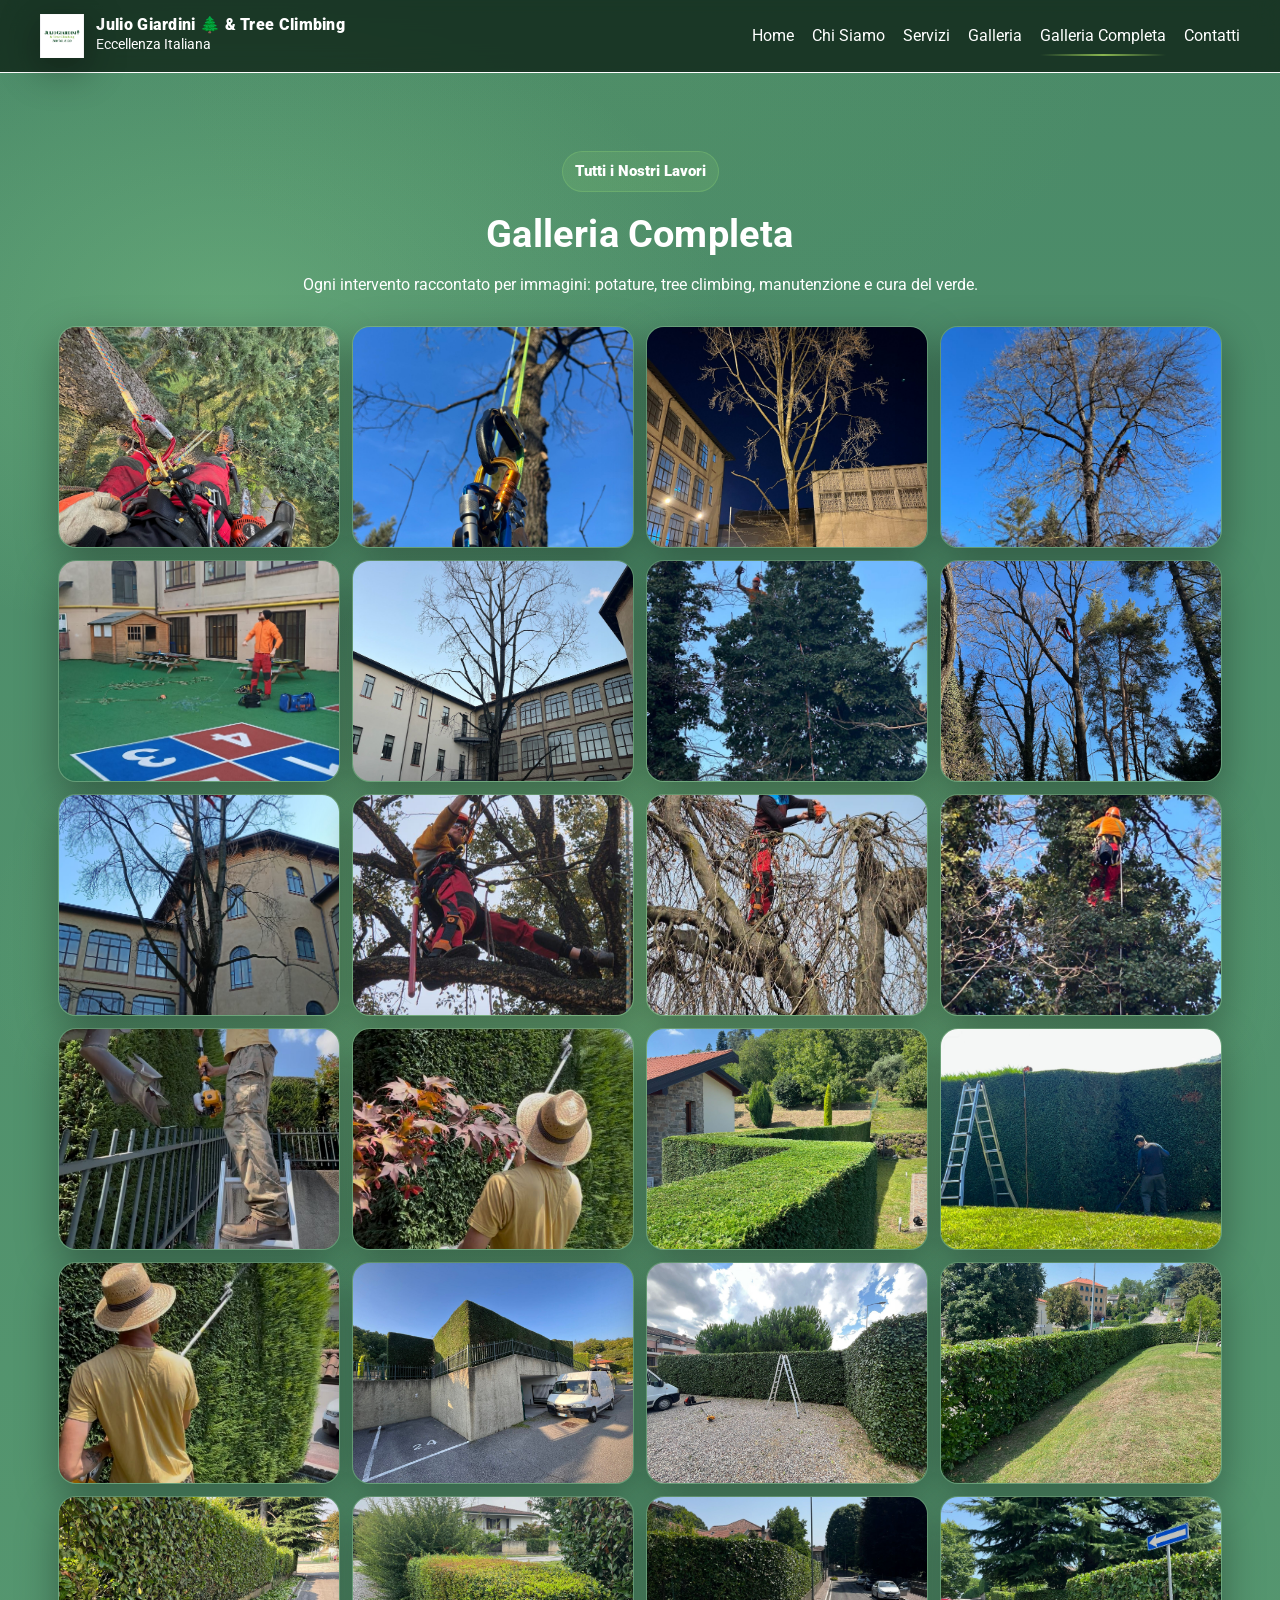
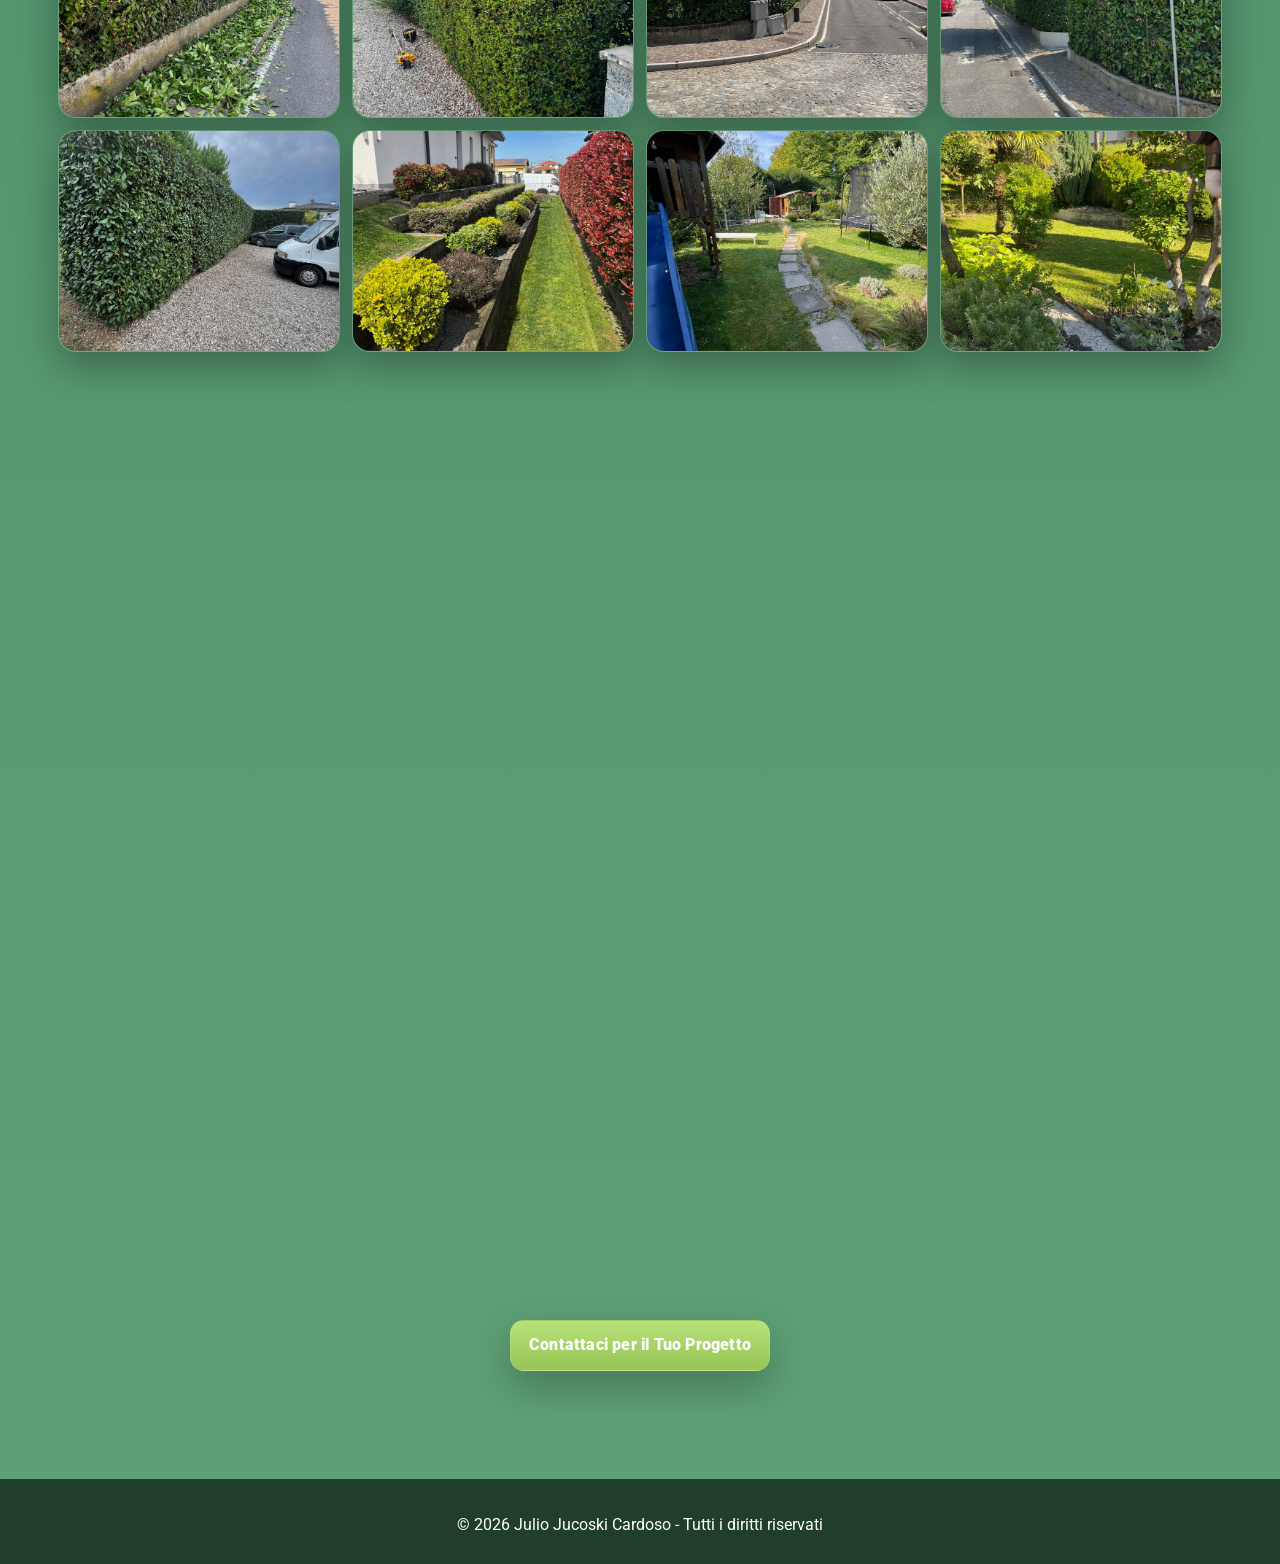
<file: galleria-completa.html>
<!doctype html>
<html lang="it">

<head>
  <!-- Google tag (gtag.js) -->
  <script async src="https://www.googletagmanager.com/gtag/js?id=G-HMTRG233ML"></script>
  <script>
    window.dataLayer = window.dataLayer || [];
    function gtag() { dataLayer.push(arguments); }
    gtag('js', new Date());

    gtag('config', 'G-HMTRG233ML');
  </script>
  <meta charset="utf-8" />
  <meta name="viewport" content="width=device-width,initial-scale=1" />

  <title>Galleria Completa - Julio Giardini 🌲 & Tree Climbing</title>
  <meta name="description"
    content="Tutte le foto dei lavori di Julio Giardini 🌲 & Tree Climbing: potature, tree climbing, manutenzione e progettazione del verde.">

  <link rel="icon" href="./ass/img/Logo_com_numero.jpeg" />
  <link href="https://fonts.googleapis.com/css2?family=Roboto&display=swap" rel="stylesheet">

  <link rel="stylesheet" href="./css/style.css" />
</head>

<body>
  <header class="header">
    <div class="container header-inner">
      <a class="brand" href="./index.html" aria-label="Vai alla home">
        <img class="brand-logo" src="./ass/img/Logo_com_numero.jpeg" alt="Julio Giardini 🌲 & Tree Climbing" />
        <div class="brand-text">
          <div class="brand-title">Julio Giardini 🌲 & Tree Climbing</div>
          <div class="brand-subtitle">Eccellenza Italiana</div>
        </div>
      </a>

      <button class="nav-toggle" id="navToggle" aria-controls="navMenu" aria-expanded="false">
        <span class="nav-toggle-lines" aria-hidden="true"></span>
        <span class="sr-only">Apri menu</span>
      </button>

      <nav class="nav" id="navMenu">
        <a class="nav-link" href="./index.html#home">Home</a>
        <a class="nav-link" href="./index.html#chi-siamo">Chi Siamo</a>
        <a class="nav-link" href="./index.html#servizi">Servizi</a>
        <a class="nav-link" href="./index.html#galleria">Galleria</a>
        <a class="nav-link active" href="./galleria-completa.html">Galleria Completa</a>
        <a class="nav-link" href="./index.html#contatti">Contatti</a>
      </nav>
    </div>
  </header>

  <main>
    <section class="section" id="galleria-completa">
      <div class="container">
        <div class="section-head center">
          <div class="badge badge-soft">Tutti i Nostri Lavori</div>
          <h2>Galleria Completa</h2>
          <p>Ogni intervento raccontato per immagini: potature, tree climbing, manutenzione e cura del verde.</p>
        </div>

        <div class="gallery" id="gallery">
          <button class="gallery-item" type="button" data-img="./ass/img/poda-em-altura.jpg">
            <img src="./ass/img/poda-em-altura.jpg" alt="Potatura in Quota" loading="lazy" />
            <span class="gallery-overlay"><span>Potatura in Quota</span><span>Julio Giardini & Tree Climbing</span></span>
          </button>
          <button class="gallery-item" type="button" data-img="./ass/img/remocao-de-galho-perigoso.jpg">
            <img src="./ass/img/remocao-de-galho-perigoso.jpg" alt="Rimozione Ramo Pericolante" loading="lazy" />
            <span class="gallery-overlay"><span>Rimozione Ramo Pericolante</span><span>Julio Giardini & Tree Climbing</span></span>
          </button>
          <button class="gallery-item" type="button" data-img="./ass/img/abate-controlado.jpg">
            <img src="./ass/img/abate-controlado.jpg" alt="Abbattimento Controllato" loading="lazy" />
            <span class="gallery-overlay"><span>Abbattimento Controllato</span><span>Julio Giardini & Tree Climbing</span></span>
          </button>
          <button class="gallery-item" type="button" data-img="./ass/img/cuidado-da-copa.jpg">
            <img src="./ass/img/cuidado-da-copa.jpg" alt="Cura della Chioma" loading="lazy" />
            <span class="gallery-overlay"><span>Cura della Chioma</span><span>Julio Giardini & Tree Climbing</span></span>
          </button>
          <button class="gallery-item" type="button" data-img="./ass/img/ancoragem-de-seguranca.jpg">
            <img src="./ass/img/ancoragem-de-seguranca.jpg" alt="Ancoraggio di Sicurezza" loading="lazy" />
            <span class="gallery-overlay"><span>Ancoraggio di Sicurezza</span><span>Julio Giardini & Tree Climbing</span></span>
          </button>
          <button class="gallery-item" type="button" data-img="./ass/img/intervencao-em-pinheiro-secular.jpg">
            <img src="./ass/img/intervencao-em-pinheiro-secular.jpg" alt="Intervento su Pino Secolare" loading="lazy" />
            <span class="gallery-overlay"><span>Intervento su Pino Secolare</span><span>Julio Giardini & Tree Climbing</span></span>
          </button>
          <button class="gallery-item" type="button" data-img="./ass/img/manutencao-de-cerca-viva.jpg">
            <img src="./ass/img/manutencao-de-cerca-viva.jpg" alt="Manutenzione Siepe" loading="lazy" />
            <span class="gallery-overlay"><span>Manutenzione Siepe</span><span>Julio Giardini & Tree Climbing</span></span>
          </button>
          <button class="gallery-item" type="button" data-img="./ass/img/projeto-de-jardim.jpg">
            <img src="./ass/img/projeto-de-jardim.jpg" alt="Progettazione Giardino" loading="lazy" />
            <span class="gallery-overlay"><span>Progettazione Giardino</span><span>Julio Giardini & Tree Climbing</span></span>
          </button>
          <button class="gallery-item" type="button" data-img="./ass/img/sistema-de-irrigacao.jpg">
            <img src="./ass/img/sistema-de-irrigacao.jpg" alt="Impianto di Irrigazione" loading="lazy" />
            <span class="gallery-overlay"><span>Impianto di Irrigazione</span><span>Julio Giardini & Tree Climbing</span></span>
          </button>
          <button class="gallery-item" type="button" data-img="./ass/img/inspecao-fitossanitaria.jpg">
            <img src="./ass/img/inspecao-fitossanitaria.jpg" alt="Ispezione Fitosanitaria" loading="lazy" />
            <span class="gallery-overlay"><span>Ispezione Fitosanitaria</span><span>Julio Giardini & Tree Climbing</span></span>
          </button>
          <button class="gallery-item" type="button" data-img="./ass/img/rocada.jpg">
            <img src="./ass/img/rocada.jpg" alt="Decespugliamento" loading="lazy" />
            <span class="gallery-overlay"><span>Decespugliamento</span><span>Julio Giardini & Tree Climbing</span></span>
          </button>
          <button class="gallery-item" type="button" data-img="./ass/img/corte-seletivo.jpg">
            <img src="./ass/img/corte-seletivo.jpg" alt="Taglio Selettivo" loading="lazy" />
            <span class="gallery-overlay"><span>Taglio Selettivo</span><span>Julio Giardini & Tree Climbing</span></span>
          </button>
          <button class="gallery-item" type="button" data-img="./ass/img/escalada-tecnica.jpg">
            <img src="./ass/img/escalada-tecnica.jpg" alt="Arrampicata Tecnica" loading="lazy" />
            <span class="gallery-overlay"><span>Arrampicata Tecnica</span><span>Julio Giardini & Tree Climbing</span></span>
          </button>
          <button class="gallery-item" type="button" data-img="./ass/img/seguranca-da-copa.jpg">
            <img src="./ass/img/seguranca-da-copa.jpg" alt="Messa in Sicurezza Chioma" loading="lazy" />
            <span class="gallery-overlay"><span>Messa in Sicurezza Chioma</span><span>Julio Giardini & Tree Climbing</span></span>
          </button>
          <button class="gallery-item" type="button" data-img="./ass/img/canteiros-organizados.jpg">
            <img src="./ass/img/canteiros-organizados.jpg" alt="Sistemazione Aiuole" loading="lazy" />
            <span class="gallery-overlay"><span>Sistemazione Aiuole</span><span>Julio Giardini & Tree Climbing</span></span>
          </button>
          <button class="gallery-item" type="button" data-img="./ass/img/trabalho-em-altura.jpg">
            <img src="./ass/img/trabalho-em-altura.jpg" alt="Lavori in Altezza" loading="lazy" />
            <span class="gallery-overlay"><span>Lavori in Altezza</span><span>Julio Giardini & Tree Climbing</span></span>
          </button>
          <button class="gallery-item" type="button" data-img="./ass/img/cuidado-do-gramado.jpg">
            <img src="./ass/img/cuidado-do-gramado.jpg" alt="Cura del Prato" loading="lazy" />
            <span class="gallery-overlay"><span>Cura del Prato</span><span>Julio Giardini & Tree Climbing</span></span>
          </button>
          <button class="gallery-item" type="button" data-img="./ass/img/poda-de-formacao.jpg">
            <img src="./ass/img/poda-de-formacao.jpg" alt="Potatura di Formazione" loading="lazy" />
            <span class="gallery-overlay"><span>Potatura di Formazione</span><span>Julio Giardini & Tree Climbing</span></span>
          </button>
          <button class="gallery-item" type="button" data-img="./ass/img/remocao-de-arvore-seca.jpg">
            <img src="./ass/img/remocao-de-arvore-seca.jpg" alt="Rimozione Albero Secco" loading="lazy" />
            <span class="gallery-overlay"><span>Rimozione Albero Secco</span><span>Julio Giardini & Tree Climbing</span></span>
          </button>
          <button class="gallery-item" type="button" data-img="./ass/img/consolidacao-de-galhos.jpg">
            <img src="./ass/img/consolidacao-de-galhos.jpg" alt="Consolidamento Rami" loading="lazy" />
            <span class="gallery-overlay"><span>Consolidamento Rami</span><span>Julio Giardini & Tree Climbing</span></span>
          </button>
          <button class="gallery-item" type="button" data-img="./ass/img/limpeza-do-jardim.jpg">
            <img src="./ass/img/limpeza-do-jardim.jpg" alt="Pulizia Giardino" loading="lazy" />
            <span class="gallery-overlay"><span>Pulizia Giardino</span><span>Julio Giardini & Tree Climbing</span></span>
          </button>
          <button class="gallery-item" type="button" data-img="./ass/img/tree-climbing-avancado.jpg">
            <img src="./ass/img/tree-climbing-avancado.jpg" alt="Tree Climbing Avanzato" loading="lazy" />
            <span class="gallery-overlay"><span>Tree Climbing Avanzato</span><span>Julio Giardini & Tree Climbing</span></span>
          </button>
          <button class="gallery-item" type="button" data-img="./ass/img/tratamento-fitossanitario.jpg">
            <img src="./ass/img/tratamento-fitossanitario.jpg" alt="Trattamento Fitosanitario" loading="lazy" />
            <span class="gallery-overlay"><span>Trattamento Fitosanitario</span><span>Julio Giardini & Tree Climbing</span></span>
          </button>
          <button class="gallery-item" type="button" data-img="./ass/img/desbaste-da-copa.jpg">
            <img src="./ass/img/desbaste-da-copa.jpg" alt="Sfoltimento Chioma" loading="lazy" />
            <span class="gallery-overlay"><span>Sfoltimento Chioma</span><span>Julio Giardini & Tree Climbing</span></span>
          </button>
          <button class="gallery-item" type="button" data-img="./ass/img/criacao-de-bordaduras.jpg">
            <img src="./ass/img/criacao-de-bordaduras.jpg" alt="Realizzazione Bordure" loading="lazy" />
            <span class="gallery-overlay"><span>Realizzazione Bordure</span><span>Julio Giardini & Tree Climbing</span></span>
          </button>
          <button class="gallery-item" type="button" data-img="./ass/img/manutencao-de-rotina.jpg">
            <img src="./ass/img/manutencao-de-rotina.jpg" alt="Manutenzione Ordinaria" loading="lazy" />
            <span class="gallery-overlay"><span>Manutenzione Ordinaria</span><span>Julio Giardini & Tree Climbing</span></span>
          </button>
          <button class="gallery-item" type="button" data-img="./ass/img/intervencao-de-emergencia.jpg">
            <img src="./ass/img/intervencao-de-emergencia.jpg" alt="Intervento di Emergenza" loading="lazy" />
            <span class="gallery-overlay"><span>Intervento di Emergenza</span><span>Julio Giardini & Tree Climbing</span></span>
          </button>
          <button class="gallery-item" type="button" data-img="./ass/img/corte-de-contencao.jpg">
            <img src="./ass/img/corte-de-contencao.jpg" alt="Taglio di Contenimento" loading="lazy" />
            <span class="gallery-overlay"><span>Taglio di Contenimento</span><span>Julio Giardini & Tree Climbing</span></span>
          </button>
          <button class="gallery-item" type="button" data-img="./ass/img/cuidado-de-arbustos.jpg">
            <img src="./ass/img/cuidado-de-arbustos.jpg" alt="Cura degli Arbusti" loading="lazy" />
            <span class="gallery-overlay"><span>Cura degli Arbusti</span><span>Julio Giardini & Tree Climbing</span></span>
          </button>
          <button class="gallery-item" type="button" data-img="./ass/img/plantio.jpg">
            <img src="./ass/img/plantio.jpg" alt="Piantumazione" loading="lazy" />
            <span class="gallery-overlay"><span>Piantumazione</span><span>Julio Giardini & Tree Climbing</span></span>
          </button>
          <button class="gallery-item" type="button" data-img="./ass/img/recuperacao-de-area-verde.jpg">
            <img src="./ass/img/recuperacao-de-area-verde.jpg" alt="Bonifica del Verde" loading="lazy" />
            <span class="gallery-overlay"><span>Bonifica del Verde</span><span>Julio Giardini & Tree Climbing</span></span>
          </button>
          <button class="gallery-item" type="button" data-img="./ass/img/restauracao-de-area-verde.jpg">
            <img src="./ass/img/restauracao-de-area-verde.jpg" alt="Ripristino Area Verde" loading="lazy" />
            <span class="gallery-overlay"><span>Ripristino Area Verde</span><span>Julio Giardini & Tree Climbing</span></span>
          </button>
          <button class="gallery-item" type="button" data-img="./ass/img/trabalho-com-corda-dupla.jpg">
            <img src="./ass/img/trabalho-com-corda-dupla.jpg" alt="Lavoro in Corda Doppia" loading="lazy" />
            <span class="gallery-overlay"><span>Lavoro in Corda Doppia</span><span>Julio Giardini & Tree Climbing</span></span>
          </button>
          <button class="gallery-item" type="button" data-img="./ass/img/seguranca-na-obra.jpg">
            <img src="./ass/img/seguranca-na-obra.jpg" alt="Sicurezza sul Cantiere" loading="lazy" />
            <span class="gallery-overlay"><span>Sicurezza sul Cantiere</span><span>Julio Giardini & Tree Climbing</span></span>
          </button>
          <button class="gallery-item" type="button" data-img="./ass/img/acabamento-de-cerca-viva.jpg">
            <img src="./ass/img/acabamento-de-cerca-viva.jpg" alt="Rifinitura Siepi" loading="lazy" />
            <span class="gallery-overlay"><span>Rifinitura Siepi</span><span>Julio Giardini & Tree Climbing</span></span>
          </button>
          <button class="gallery-item" type="button" data-img="./ass/img/cuidado-das-raizes.jpg">
            <img src="./ass/img/cuidado-das-raizes.jpg" alt="Cura delle Radici" loading="lazy" />
            <span class="gallery-overlay"><span>Cura delle Radici</span><span>Julio Giardini & Tree Climbing</span></span>
          </button>
          <button class="gallery-item" type="button" data-img="./ass/img/organizacao-de-caminhos.jpg">
            <img src="./ass/img/organizacao-de-caminhos.jpg" alt="Sistemazione Percorsi" loading="lazy" />
            <span class="gallery-overlay"><span>Sistemazione Percorsi</span><span>Julio Giardini & Tree Climbing</span></span>
          </button>
          <button class="gallery-item" type="button" data-img="./ass/img/poda-ornamental.jpg">
            <img src="./ass/img/poda-ornamental.jpg" alt="Potatura Ornamentale" loading="lazy" />
            <span class="gallery-overlay"><span>Potatura Ornamentale</span><span>Julio Giardini & Tree Climbing</span></span>
          </button>
          <button class="gallery-item" type="button" data-img="./ass/img/gestao-do-verde.jpg">
            <img src="./ass/img/gestao-do-verde.jpg" alt="Gestione del Verde" loading="lazy" />
            <span class="gallery-overlay"><span>Gestione del Verde</span><span>Julio Giardini & Tree Climbing</span></span>
          </button>
          <button class="gallery-item" type="button" data-img="./ass/img/equipe-em-acao.jpg">
            <img src="./ass/img/equipe-em-acao.jpg" alt="Squadra al Lavoro" loading="lazy" />
            <span class="gallery-overlay"><span>Squadra al Lavoro</span><span>Julio Giardini & Tree Climbing</span></span>
          </button>
          <button class="gallery-item" type="button" data-img="./ass/img/resultado-final.jpg">
            <img src="./ass/img/resultado-final.jpg" alt="Risultato Finale" loading="lazy" />
            <span class="gallery-overlay"><span>Risultato Finale</span><span>Julio Giardini & Tree Climbing</span></span>
          </button>
        </div>

        <dialog class="modal" id="imgModal">
          <button class="modal-close" type="button" id="modalClose" aria-label="Chiudi">×</button>
          <img id="modalImg" alt="Anteprima immagine" />
        </dialog>

        <div class="center mt-32">
          <a class="btn" href="./index.html#contatti">Contattaci per il Tuo Progetto</a>
        </div>
      </div>
    </section>
  </main>

  <footer>
    <p>© 2026 Julio Jucoski Cardoso - Tutti i diritti riservati</p>
  </footer>

  <script src="./js/main.js" defer></script>
</body>

</html>
</file>
<file: css/style.css>
:root {
  /* Premium Forest palette */
  --bg0: #4a8a68;
  --bg1: #5fa176;
  --surface: rgba(160, 230, 120, 0.509);
  --surface2: rgba(160, 230, 120, 0.08);

  --text: #ffffff;
  --text2: #ffffff;
  --muted: rgba(255, 255, 255, 0.92);

  --primary: #96c455;
  --primary2: #b7e27a;

  --border: rgb(255, 255, 255);
  --border2: rgba(255, 255, 255, 0.543);

  --shadow: 0 18px 60px rgba(0, 0, 0, 0.571);
  --shadow-soft: 0 14px 40px rgba(0, 0, 0, 0.35);

  --radius: 18px;
  --radius2: 22px;

  --maxw: 1200px;

  /* JS-updated cursor glow */
  --mx: 50%;
  --my: 30%;
}

/* ---------- Reset ---------- */
* {
  box-sizing: border-box;
}

html {
  scroll-behavior: smooth;
}

body {
  margin: 0;
  font-family: Roboto, system-ui, -apple-system, Segoe UI, Arial, sans-serif;
  background:
    radial-gradient(1200px 700px at var(--mx) var(--my), rgba(160, 225, 140, 0.35), transparent 55%),
    radial-gradient(900px 600px at 18% 10%, rgba(150, 220, 150, 0.30), transparent 55%),
    linear-gradient(180deg, var(--bg0), var(--bg1));
  color: var(--text);
  line-height: 1.55;
  overflow-x: hidden;
}

img {
  max-width: 100%;
  display: block;
}

a {
  color: inherit;
  text-decoration: none;
}

button,
input,
select,
textarea {
  font: inherit;
  color: inherit;
}

button {
  cursor: pointer;
}

::selection {
  background: rgba(150, 220, 150, 0.45);
}

.sr-only {
  position: absolute;
  width: 1px;
  height: 1px;
  padding: 0;
  margin: -1px;
  overflow: hidden;
  clip: rect(0, 0, 0, 0);
  border: 0;
}

/* Reduce motion */
@media (prefers-reduced-motion: reduce) {
  * {
    scroll-behavior: auto !important;
  }

  .reveal,
  .reveal-in {
    transition: none !important;
    animation: none !important;
  }
}

/* ---------- Layout ---------- */
.container {
  width: min(var(--maxw), 100%);
  margin: 0 auto;
  padding: 0 18px;
}

.center {
  text-align: center;
}

.maxw {
  max-width: 820px;
  margin-left: auto;
  margin-right: auto;
}

.mt-32 {
  margin-top: 32px;
}

/* NOTE: index.html uses .grid-2 in multiple places */
.grid-2 {
  display: grid;
  gap: 28px;
  grid-template-columns: 1fr;
}

@media (min-width: 900px) {
  .grid-2 {
    grid-template-columns: 1.05fr 0.95fr;
  }
}

.stack {
  display: flex;
  flex-direction: column;
  gap: 14px;
}

.row {
  display: flex;
  gap: 12px;
  flex-wrap: wrap;
  align-items: center;
}

.row-center {
  justify-content: center;
}

.small {
  font-size: 0.92rem;
}

.muted {
  color: var(--text2);
}

/* ---------- Header ---------- */
.header {
  position: sticky;
  top: 0;
  z-index: 50;
  background: rgba(7, 20, 11, 0.70);
  backdrop-filter: blur(12px);
  border-bottom: 1px solid var(--border);
  transition: background .25s ease, box-shadow .25s ease, transform .25s ease;
}

.header.scrolled {
  background: rgba(7, 20, 11, 0.88);
  box-shadow: 0 10px 30px rgba(0, 0, 0, 0.35);
}

.header-inner {
  display: flex;
  align-items: center;
  justify-content: space-between;
  gap: 14px;
  padding: 14px 0;
  position: relative;
  transition: padding .25s ease;
}

.header.scrolled .header-inner {
  padding: 10px 0;
}

.brand {
  display: flex;
  align-items: center;
  gap: 12px;
  min-width: 0;
}

.brand-logo {
  width: auto;
  height: 44px;
  filter: drop-shadow(0 10px 20px rgba(0, 0, 0, 0.40));
}

.brand-text {
  min-width: 0;
}

.brand-title {
  font-weight: 900;
  letter-spacing: 0.3px;
  color: #ffffff;
  line-height: 1.1;
}

.brand-subtitle {
  font-size: 0.9rem;
  color: #ffffff;
}

/* Mobile nav */
.nav {
  display: none;
  align-items: center;
  gap: 18px;
}

.nav-link {
  color: #ffffff;
  transition: color .2s ease, transform .2s ease;
  position: relative;
}

.nav-link:hover {
  color: #ffffff;
  transform: translateY(-1px);
}

.nav-link.active {
  color: #ffffff;
}

.nav-link.active::after {
  content: "";
  position: absolute;
  left: 0;
  right: 0;
  bottom: -8px;
  height: 2px;
  border-radius: 999px;
  background: linear-gradient(90deg, transparent, rgba(150, 196, 85, 0.9), transparent);
}

.nav-toggle {
  width: 46px;
  height: 42px;
  border-radius: 14px;
  border: 1px solid var(--border);
  background: rgba(255, 255, 255, 0.04);
  display: flex;
  align-items: center;
  justify-content: center;
  transition: transform .15s ease, background .2s ease;
}

.nav-toggle:hover {
  transform: translateY(-1px);
  background: rgba(255, 255, 255, 0.06);
}

.nav-toggle-lines {
  width: 20px;
  height: 14px;
  display: block;
  position: relative;
}

.nav-toggle-lines::before,
.nav-toggle-lines::after {
  content: "";
  position: absolute;
  left: 0;
  right: 0;
  height: 2px;
  background: rgba(255, 255, 255, 0.82);
  border-radius: 999px;
  transition: transform .2s ease, top .2s ease, bottom .2s ease, opacity .2s ease;
}

.nav-toggle-lines::before {
  top: 2px;
}

.nav-toggle-lines::after {
  bottom: 2px;
}

.nav-open .nav {
  display: flex;
}

@media (max-width: 899px) {
  .nav-open .nav {
    position: absolute;
    top: 64px;
    left: 0;
    right: 0;
    margin: 0 18px;
    padding: 14px;
    flex-direction: column;
    gap: 14px;
    background: rgba(80, 140, 110, 0.96);
    border: 1px solid var(--border);
    border-radius: 16px;
    box-shadow: var(--shadow);
  }
}

@media (min-width: 900px) {
  .nav {
    display: flex;
  }

  .nav-toggle {
    display: none;
  }
}

/* ---------- Buttons ---------- */
.btn {
  display: inline-flex;
  align-items: center;
  justify-content: center;
  gap: 8px;
  padding: 12px 18px;
  border-radius: 14px;
  border: 1px solid rgba(255, 255, 255, 0.12);
  background: linear-gradient(180deg, var(--primary2), var(--primary));
  color: #ffffff;
  font-weight: 900;
  letter-spacing: 0.2px;
  box-shadow: 0 16px 40px rgba(0, 0, 0, 0.25);
  transition: transform .15s ease, filter .15s ease, box-shadow .2s ease;
  will-change: transform;
}

.btn:hover {
  filter: brightness(1.03);
  transform: translateY(-2px);
  box-shadow: 0 18px 52px rgba(0, 0, 0, 0.30);
}

.btn:active {
  transform: translateY(0);
}

.btn-small {
  padding: 10px 14px;
  border-radius: 12px;
}

.btn-large {
  padding: 14px 22px;
  border-radius: 16px;
  font-size: 1.05rem;
}

.btn-block {
  width: 100%;
}

.btn-ghost {
  background: rgba(160, 230, 120, 0.12);
  color: #ffffff;
  border: 1px solid rgba(150, 196, 85, 0.22);
  box-shadow: none;
}

.btn-ghost:hover {
  background: rgba(160, 230, 120, 0.20);
}

.btn:focus-visible,
.nav-toggle:focus-visible,
.gallery-item:focus-visible,
.modal-close:focus-visible {
  outline: 3px solid rgba(150, 196, 85, 0.28);
  outline-offset: 3px;
}

/* ---------- Badge ---------- */
.badge {
  display: inline-flex;
  align-items: center;
  justify-content: center;
  gap: 6px;
  padding: 8px 12px;
  border-radius: 999px;
  border: 1px solid rgba(150, 196, 85, 0.22);
  background: rgba(150, 196, 85, 0.12);
  color: #ffffff;
  font-weight: 900;
  font-size: 0.92rem;
}

.badge-soft {
  background: rgba(160, 230, 120, 0.12);
  border-color: rgba(160, 230, 120, 0.22);
}

/* ---------- Sections ---------- */
.section {
  padding: 78px 0;
  position: relative;
}

.section::before {
  content: "";
  position: absolute;
  inset: 0;
  pointer-events: none;
  background: radial-gradient(900px 500px at 50% 0%, rgba(150, 196, 85, 0.06), transparent 55%);
  opacity: 0.9;
}

.section>.container {
  position: relative;
  z-index: 1;
}

.section-alt {
  background: linear-gradient(180deg, rgba(160, 230, 120, 0.12), rgba(160, 230, 120, 0.03));
}

.section-head {
  margin-bottom: 28px;
}

.section-head h2 {
  margin: 12px 0 10px;
  font-size: clamp(1.9rem, 3vw, 2.8rem);
  color: #ffffff;
  letter-spacing: 0.2px;
}

.section-head p {
  margin: 0 auto;
  max-width: 780px;
  color: #ffffff;
}

/* ---------- Hero ---------- */
.hero {
  position: relative;
  min-height: 92vh;
  display: flex;
  align-items: center;
  overflow: hidden;
}

.hero::after {
  content: "";
  position: absolute;
  inset: 0;
  background: radial-gradient(900px 600px at 50% 30%, rgba(150, 196, 85, 0.16), transparent 55%);
  pointer-events: none;
  z-index: 1;
}

.hero-bg {
  position: absolute;
  inset: -8%;
  background:
    linear-gradient(180deg, rgba(80, 140, 110, 0.75), rgba(80, 140, 110, 0.25)),
    url("../Img/hero_banner_20251217_222020.png");
  background-size: cover;
  background-position: center;
  transform: translate3d(0, 0, 0) scale(1.05);
  filter: saturate(1.08) contrast(1.02);
  will-change: transform;
}

.hero-inner {
  position: relative;
  z-index: 2;
  padding-top: 40px;
  padding-bottom: 40px;
}

.hero-content {
  max-width: 860px;
  text-align: center;
  margin: 0 auto;
  background: rgba(160, 230, 120, 0.08);
  border: 1px solid rgba(255, 255, 255, 0.10);
  border-radius: var(--radius2);
  padding: clamp(18px, 3vw, 28px);
  box-shadow: var(--shadow-soft);
  backdrop-filter: blur(10px);
}

.hero-title {
  font-size: clamp(2.7rem, 6vw, 5.0rem);
  margin: 16px 0 12px;
  font-weight: 950;
  letter-spacing: 0.6px;
  background: linear-gradient(90deg, var(--primary2), rgba(255, 255, 255, 0.92), var(--primary));
  -webkit-background-clip: text;
  background-clip: text;
  color: transparent;
}

.hero-lead {
  font-size: clamp(1.05rem, 2vw, 1.35rem);
  color: #ffffff;
  margin: 0 auto 22px;
  max-width: 720px;
}

.hero-actions {
  display: flex;
  gap: 12px;
  justify-content: center;
  flex-wrap: wrap;
  margin-top: 10px;
}

.hero-meta {
  margin-top: 26px;
  display: flex;
  gap: 10px;
  justify-content: center;
  flex-wrap: wrap;
}

.meta-pill {
  padding: 10px 12px;
  border-radius: 999px;
  border: 1px solid rgba(255, 255, 255, 0.10);
  background: rgba(160, 230, 120, 0.12);
  color: #ffffff;
  font-size: 0.95rem;
  backdrop-filter: blur(10px);
}

/* booking intro */
.booking-hero {
  padding-top: 42px;
  padding-bottom: 28px;
}

.lead {
  font-size: 1.12rem;
}

/* ---------- Cards ---------- */
.cards {
  display: grid;
  gap: 14px;
}

.cards-3 {
  grid-template-columns: 1fr;
}

.cards-6 {
  grid-template-columns: 1fr;
}

@media (min-width: 760px) {
  .cards-3 {
    grid-template-columns: repeat(3, 1fr);
  }

  .cards-6 {
    grid-template-columns: repeat(2, 1fr);
    gap: 16px;
  }
}

@media (min-width: 1000px) {
  .cards-6 {
    grid-template-columns: repeat(3, 1fr);
  }
}

.card {
  background: linear-gradient(180deg, rgba(160, 230, 120, 0.15), rgba(160, 230, 120, 0.08));
  border: 1px solid rgba(255, 255, 255, 0.10);
  border-radius: var(--radius);
  padding: 18px;
  box-shadow: var(--shadow-soft);
  transition: transform .25s ease, border-color .25s ease, box-shadow .25s ease;
  will-change: transform;
}

.card:hover {
  transform: translateY(-4px);
  border-color: rgba(150, 196, 85, 0.22);
  box-shadow: 0 18px 60px rgba(0, 0, 0, 0.50);
}

.card h3 {
  margin: 0 0 8px;
  color: #ffffff;
}

.card p {
  margin: 0;
  color: #ffffff;
}

.card-center {
  text-align: center;
}

.media-card {
  position: relative;
  border-radius: var(--radius2);
  overflow: hidden;
  border: 1px solid rgba(255, 255, 255, 0.10);
  background: rgba(160, 230, 120, 0.08);
  box-shadow: var(--shadow);
}

.media-img {
  width: 100%;
  height: 380px;
  object-fit: cover;
  filter: contrast(1.03) saturate(1.05);
  transform: scale(1.03);
}

.floating-stat {
  position: absolute;
  right: 14px;
  bottom: 14px;
  background: linear-gradient(180deg, var(--primary2), var(--primary));
  color: #ffffff;
  padding: 12px 14px;
  border-radius: 14px;
  box-shadow: 0 18px 40px rgba(0, 0, 0, 0.45);
  text-align: center;
  border: 1px solid rgba(255, 255, 255, 0.14);
}

.stat-number {
  font-weight: 950;
  font-size: 1.35rem;
  line-height: 1;
}

.stat-label {
  font-size: 0.86rem;
  font-weight: 900;
  opacity: 0.9;
}

/* ---------- Services ---------- */
.service-grid {
  display: grid;
  gap: 16px;
  grid-template-columns: 1fr;
}

@media (min-width: 820px) {
  .service-grid {
    grid-template-columns: repeat(2, 1fr);
  }
}

@media (min-width: 1100px) {
  .service-grid {
    grid-template-columns: repeat(3, 1fr);
  }
}

.service-card {
  background: linear-gradient(180deg, rgba(160, 230, 120, 0.12), rgba(160, 230, 120, 0.05));
  border: 1px solid rgba(255, 255, 255, 0.10);
  border-radius: var(--radius);
  padding: 18px;
  box-shadow: var(--shadow-soft);
  transition: border-color .25s ease, transform .25s ease, box-shadow .25s ease;
  will-change: transform;
}

.service-card:hover {
  border-color: rgba(150, 196, 85, 0.24);
  transform: translateY(-4px);
  box-shadow: 0 18px 60px rgba(0, 0, 0, 0.50);
}

.service-card h3 {
  margin: 0 0 12px;
  color: #ffffff;
  text-transform: capitalize;
}

.service-list {
  list-style: none;
  padding: 0;
  margin: 0;
  display: flex;
  flex-direction: column;
  gap: 10px;
}

.service-list li {
  border-left: 2px solid rgba(150, 196, 85, 0.22);
  padding-left: 12px;
}

.service-list strong {
  display: block;
}

.service-list span {
  display: block;
  color: #ffffff;
  font-size: 0.92rem;
}

/* ---------- Gallery ---------- */
.gallery {
  display: grid;
  gap: 12px;
  grid-template-columns: 1fr 1fr;
}

@media (min-width: 860px) {
  .gallery {
    grid-template-columns: repeat(4, 1fr);
  }
}

.gallery-item {
  position: relative;
  padding: 0;
  border: 1px solid rgba(255, 255, 255, 0.10);
  border-radius: 18px;
  overflow: hidden;
  background: rgba(160, 230, 120, 0.08);
  box-shadow: var(--shadow-soft);
  transition: transform .25s ease, box-shadow .25s ease, border-color .25s ease;
  will-change: transform;
}

.gallery-item:hover {
  transform: translateY(-4px);
  border-color: rgba(150, 196, 85, 0.20);
  box-shadow: 0 18px 60px rgba(0, 0, 0, 0.50);
}

.gallery-item img {
  width: 100%;
  height: 220px;
  object-fit: cover;
  transition: transform .35s ease;
}

.gallery-item:hover img {
  transform: scale(1.06);
}

.gallery-overlay {
  position: absolute;
  inset: 0;
  background: linear-gradient(180deg, rgba(0, 0, 0, 0), rgba(0, 0, 0, 0.80));
  opacity: 0;
  display: flex;
  flex-direction: column;
  justify-content: flex-end;
  padding: 14px;
  transition: opacity .2s ease;
}

.gallery-item:hover .gallery-overlay {
  opacity: 1;
}

.gallery-overlay span:first-child {
  color: #ffffff;
  font-weight: 900;
}

.gallery-overlay span:last-child {
  color: #ffffff;
  font-size: 0.9rem;
}

/* ---------- Modal ---------- */
.modal {
  width: min(980px, calc(100% - 24px));
  border: 1px solid rgba(255, 255, 255, 0.12);
  border-radius: 20px;
  padding: 14px;
  background: rgba(80, 140, 110, 0.96);
  color: var(--text);
  box-shadow: var(--shadow);
}

.modal::backdrop {
  background: rgba(0, 0, 0, 0.72);
}

.modal img {
  width: 100%;
  height: auto;
  border-radius: 16px;
}

.modal-close {
  position: absolute;
  top: 10px;
  right: 10px;
  width: 44px;
  height: 44px;
  border-radius: 14px;
  border: 1px solid rgba(255, 255, 255, 0.12);
  background: rgba(160, 230, 120, 0.12);
  color: #ffffff;
  font-size: 1.7rem;
  line-height: 1;
  transition: transform .15s ease, background .2s ease;
}

.modal-close:hover {
  transform: translateY(-1px);
  background: rgba(160, 230, 120, 0.18);
}

/* ---------- Contact / CTA ---------- */
.info-card {
  background: linear-gradient(180deg, rgba(160, 230, 120, 0.12), rgba(160, 230, 120, 0.05));
  border: 1px solid rgba(255, 255, 255, 0.10);
  border-radius: var(--radius);
  padding: 18px;
  box-shadow: var(--shadow-soft);
  transition: transform .25s ease, border-color .25s ease;
}

.info-card:hover {
  transform: translateY(-3px);
  border-color: rgba(150, 196, 85, 0.22);
}

.info-card h3 {
  margin: 0 0 8px;
  color: #ffffff;
}

.hours {
  margin: 0;
  padding-left: 18px;
  color: #ffffff;
}

.social-row {
  display: flex;
  gap: 10px;
  flex-wrap: wrap;
}

.cta-box {
  background: radial-gradient(700px 400px at 30% 10%, rgba(150, 196, 85, 0.12), transparent 55%),
    linear-gradient(180deg, rgba(160, 230, 120, 0.12), rgba(160, 230, 120, 0.05));
  border: 1px solid rgba(150, 196, 85, 0.20);
  border-radius: var(--radius2);
  padding: 22px;
  box-shadow: var(--shadow);
}

.cta-box h3 {
  margin: 0 0 10px;
  color: var(--primary2);
}

/* ---------- Floating CTA (created by JS) ---------- */
.floating-cta {
  position: fixed;
  right: 14px;
  bottom: 14px;
  z-index: 60;
  padding: 12px 16px;
  border-radius: 999px;
  background: linear-gradient(180deg, var(--primary2), var(--primary));
  color: #ffffff;
  font-weight: 950;
  box-shadow: 0 18px 44px rgba(0, 0, 0, 0.55);
  border: 1px solid rgba(255, 255, 255, 0.14);
  display: inline-flex;
  align-items: center;
  gap: 10px;
  transform: translateZ(0);
}

.floating-cta:hover {
  filter: brightness(1.03);
  transform: translateY(-2px);
}

@media (min-width: 900px) {
  .floating-cta {
    display: none;
  }
}

/* Back to top (created by JS) */
.backtop {
  position: fixed;
  left: 14px;
  bottom: 14px;
  z-index: 60;
  width: 46px;
  height: 46px;
  border-radius: 999px;
  border: 1px solid rgba(255, 255, 255, 0.12);
  background: rgba(255, 255, 255, 0.06);
  color: rgba(255, 255, 255, 0.90);
  display: grid;
  place-items: center;
  box-shadow: 0 18px 44px rgba(0, 0, 0, 0.45);
  opacity: 0;
  pointer-events: none;
  transform: translateY(8px);
  transition: opacity .2s ease, transform .2s ease, background .2s ease;
  backdrop-filter: blur(10px);
}

.backtop.show {
  opacity: 1;
  pointer-events: auto;
  transform: translateY(0);
}

.backtop:hover {
  background: rgba(255, 255, 255, 0.10);
}

/* ---------- Reveal animations (JS adds .reveal + .reveal-in) ---------- */
.reveal {
  opacity: 0;
  transform: translateY(14px);
  transition: opacity .7s cubic-bezier(.2, .8, .2, 1), transform .7s cubic-bezier(.2, .8, .2, 1);
}

.reveal-in {
  opacity: 1;
  transform: translateY(0);
}

.reveal-pop {
  transform: translateY(18px) scale(0.98);
}

.reveal-pop.reveal-in {
  transform: translateY(0) scale(1);
}

/* ---------- Forms (kept for compatibility with Booking pages) ---------- */
.form {
  margin-top: 6px;
}

.form-grid {
  display: grid;
  gap: 16px;
}

.form-card {
  background: linear-gradient(180deg, rgba(255, 255, 255, 0.05), rgba(255, 255, 255, 0.02));
  border: 1px solid rgba(255, 255, 255, 0.10);
  border-radius: var(--radius);
  padding: 18px;
  box-shadow: var(--shadow-soft);
}

.form-card-head h2 {
  margin: 0 0 6px;
  color: var(--primary2);
  font-size: 1.25rem;
}

.form-card-head p {
  margin: 0;
}

.fields {
  color: #0b0b0c;
  font-size: 14px;
  display: grid;
  gap: 12px;
}

.field {
  display: grid;
  gap: 8px;
}

.field span {
  color: rgba(255, 255, 255, 0.90);
  font-weight: 900;
  font-size: 0.95rem;
}

input,
select,
textarea {
  background: rgba(255, 255, 255, 0.04);
  border: 1px solid rgba(255, 255, 255, 0.12);
  border-radius: 14px;
  padding: 12px 12px;
  outline: none;
  color: rgba(255, 255, 255, 0.92);
}

input::placeholder,
textarea::placeholder {
  color: rgba(255, 255, 255, 0.55);
}

input:focus,
select:focus,
textarea:focus {
  border-color: rgba(150, 196, 85, 0.40);
  box-shadow: 0 0 0 3px rgba(150, 196, 85, 0.16);
}

.error {
  min-height: 16px;
  color: #ff9b9b;
  font-size: 0.88rem;
}

/* ---------- Success box ---------- */
.success {
  max-width: 920px;
  margin: 0 auto 18px;
  padding: 22px;
  border-radius: var(--radius2);
  border: 1px solid rgba(150, 196, 85, 0.18);
  background: rgba(255, 255, 255, 0.03);
  box-shadow: var(--shadow-soft);
  text-align: center;
}

.success-icon {
  width: 64px;
  height: 64px;
  border-radius: 999px;
  background: rgba(150, 196, 85, 0.12);
  border: 1px solid rgba(150, 196, 85, 0.22);
  display: grid;
  place-items: center;
  margin: 0 auto 10px;
  color: var(--primary2);
  font-size: 2rem;
  font-weight: 950;
}

.success-title {
  margin: 6px 0 10px;
  color: var(--primary2);
}

.bullets {
  margin: 0;
  padding-left: 18px;
  text-align: left;
  color: rgba(255, 255, 255, 0.82);
}


/* ---------- Fix: "La Nostra Storia" (chi-siamo) image beside text ---------- */
#chi-siamo .grid-2 {
  grid-template-columns: 1fr;
  /* avoid empty second column (HTML has one child) */
}

@media (min-width: 900px) {
  #chi-siamo .stack {
    display: grid;
    grid-template-columns: 1.15fr 0.85fr;
    grid-auto-rows: min-content;
    gap: 22px 26px;
    align-items: start;
  }

  /* Text stays on the left */
  #chi-siamo .stack>p {
    grid-column: 1;
  }

  /* Image card on the right, aligned with the text block */
  #chi-siamo .stack>.media-card {
    grid-column: 2;
    grid-row: 1 / span 6;
  }

  /* Cards go full width under both columns */
  #chi-siamo .stack>.cards {
    grid-column: 1 / -1;
  }

  /* Optional: make the image feel more premium */
  #chi-siamo .media-img {
    height: 420px;
  }

  footer {
    text-align: center;
    padding: 18px 10px;
    background: rgba(7, 20, 11, 0.70);
    color: white;
    margin-top: 30px;
  }

  /* CONTATTO */
  .contact p {
    font-size: 1rem;
    margin-bottom: 0px;
  }

  /* Formulário de contato */
  .contact-form {
    margin-top: 18px;
    max-width: 420px;
  }

  .form-row {
    margin-bottom: 10px;
  }

  .contact-form input,
  .contact-form textarea {
    width: 100%;
    padding: px 10px;
    border-radius: 6px;
    border: 1px solid #ccc;
    font-family: inherit;
    font-size: 0.95rem;
  }

  .form-btn {
    margin-top: 4px;
    width: 100%;
  }

  .contact-feedback {
    margin-top: 10px;
    font-size: 0.9rem;
  }

}
</file>
